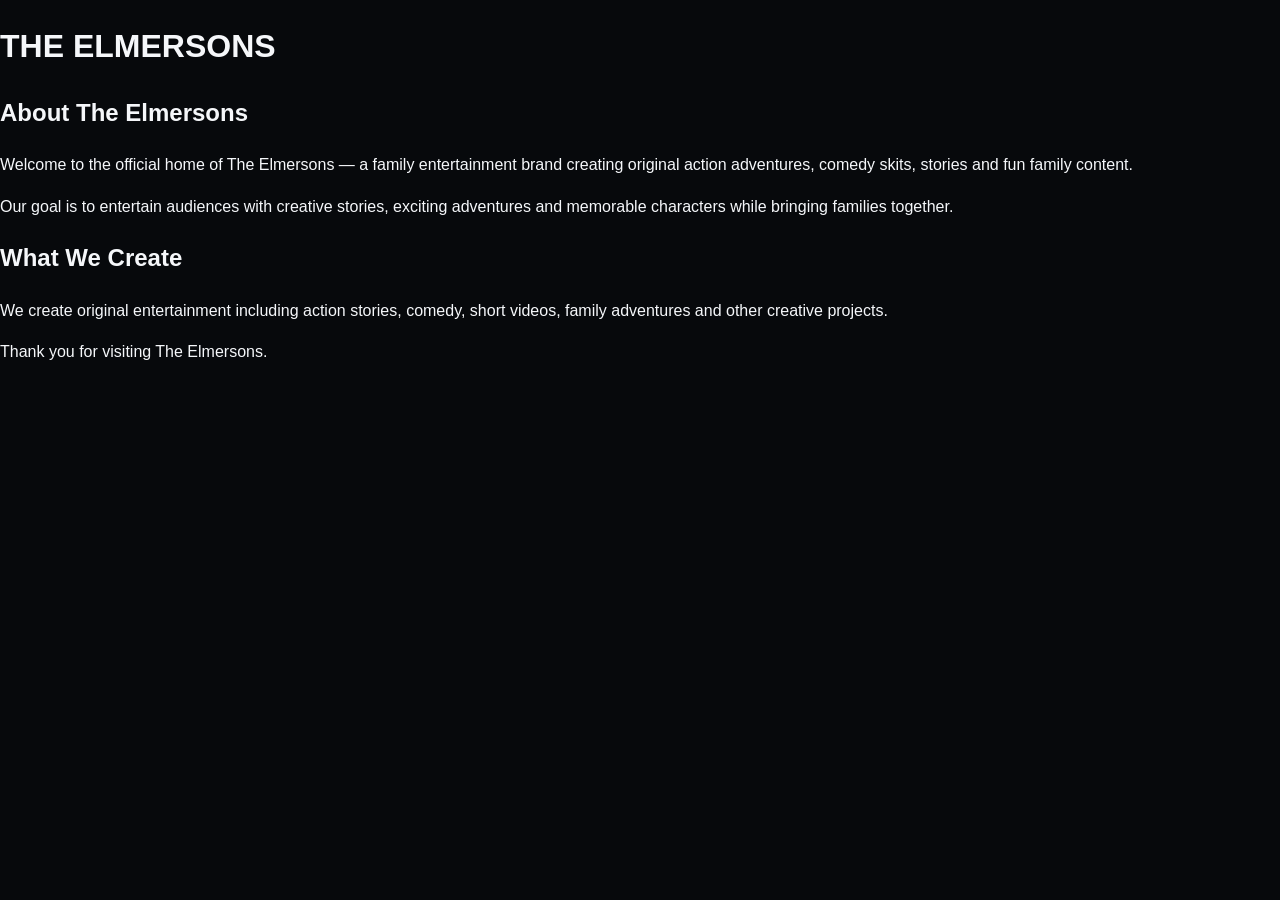
<file: about.html>
<!DOCTYPE html>
<html lang="en">
<head>
  <meta charset="UTF-8">
  <meta name="viewport" content="width=device-width, initial-scale=1.0">
  <title>About The Elmersons</title>
  <link rel="stylesheet" href="styles.css">
</head>
<body>

<header>
  <h1>THE ELMERSONS</h1>
</header>

<main>
  <h2>About The Elmersons</h2>

  <p>
    Welcome to the official home of The Elmersons — a family entertainment
    brand creating original action adventures, comedy skits, stories and
    fun family content.
  </p>

  <p>
    Our goal is to entertain audiences with creative stories, exciting
    adventures and memorable characters while bringing families together.
  </p>

  <h2>What We Create</h2>

  <p>
    We create original entertainment including action stories, comedy,
    short videos, family adventures and other creative projects.
  </p>

  <p>
    Thank you for visiting The Elmersons.
  </p>
</main>

</body>
</html>
</file>
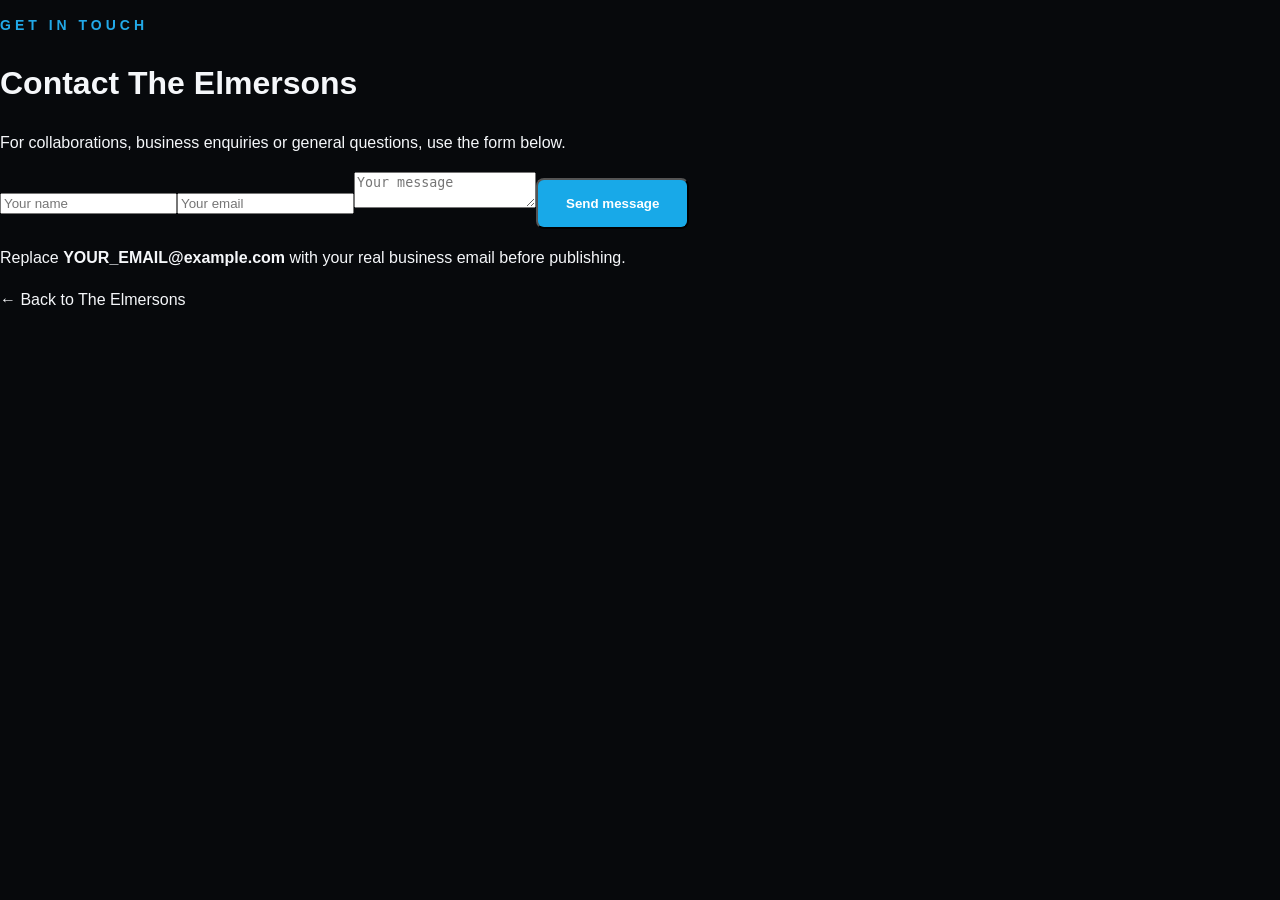
<file: contact.html>
<!doctype html><html><head><meta charset="utf-8"><meta name="viewport" content="width=device-width,initial-scale=1"><title>Contact | The Elmersons</title><link rel="stylesheet" href="styles.css"></head><body><main class="page"><p class="eyebrow">GET IN TOUCH</p><h1>Contact The Elmersons</h1><p>For collaborations, business enquiries or general questions, use the form below.</p><form class="form" action="mailto:YOUR_EMAIL@example.com" method="post" enctype="text/plain"><input name="name" placeholder="Your name" required><input name="email" type="email" placeholder="Your email" required><textarea name="message" placeholder="Your message" required></textarea><button class="btn primary">Send message</button></form><p>Replace <strong>YOUR_EMAIL@example.com</strong> with your real business email before publishing.</p><p><a href="index.html">← Back to The Elmersons</a></p></main></body></html>
</file>
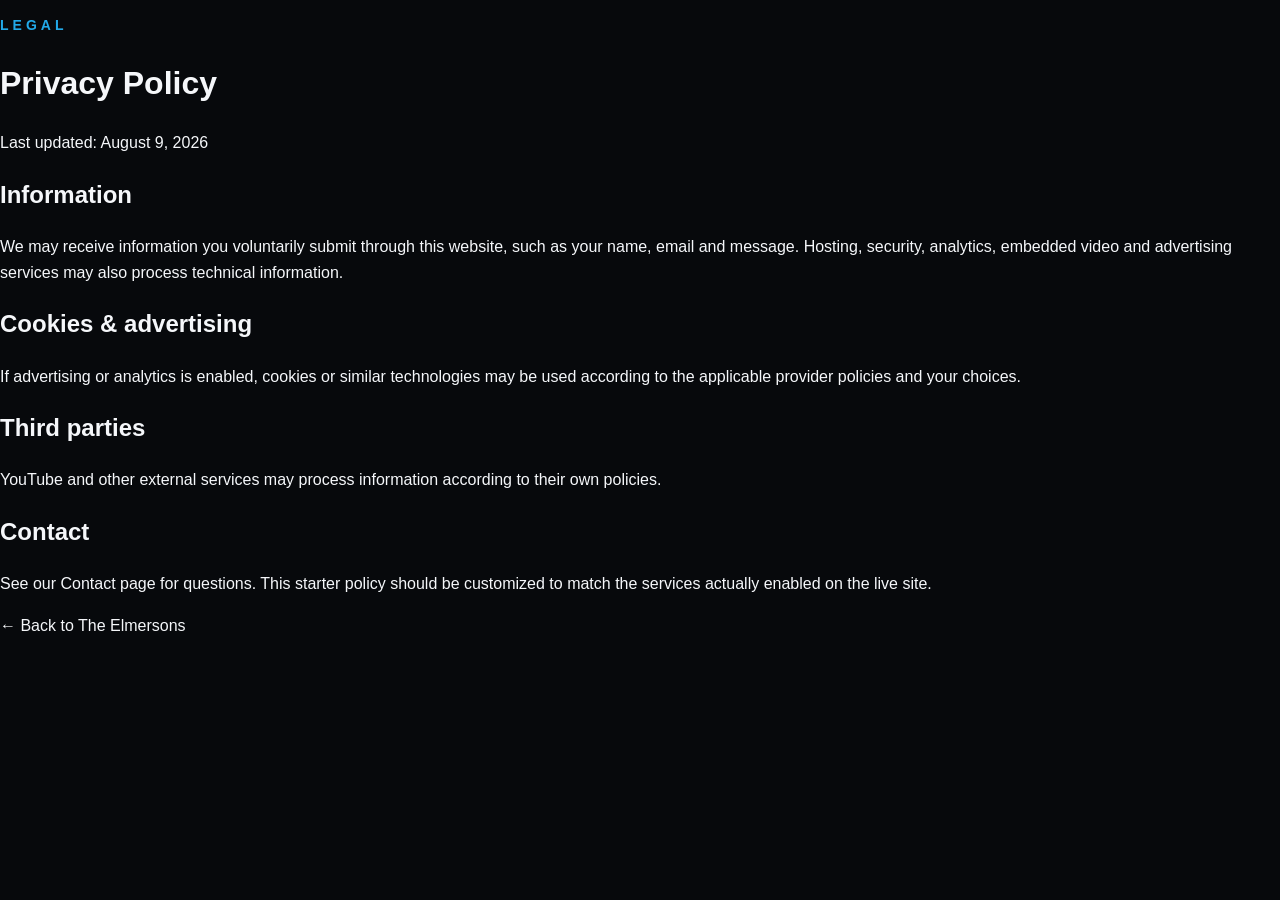
<file: privacy.html>
<!doctype html><html><head><meta charset="utf-8"><meta name="viewport" content="width=device-width,initial-scale=1"><title>Privacy | The Elmersons</title><link rel="stylesheet" href="styles.css"></head><body><main class="page"><p class="eyebrow">LEGAL</p><h1>Privacy Policy</h1><p>Last updated: August 9, 2026</p><h2>Information</h2><p>We may receive information you voluntarily submit through this website, such as your name, email and message. Hosting, security, analytics, embedded video and advertising services may also process technical information.</p><h2>Cookies & advertising</h2><p>If advertising or analytics is enabled, cookies or similar technologies may be used according to the applicable provider policies and your choices.</p><h2>Third parties</h2><p>YouTube and other external services may process information according to their own policies.</p><h2>Contact</h2><p>See our Contact page for questions. This starter policy should be customized to match the services actually enabled on the live site.</p><p><a href="index.html">← Back to The Elmersons</a></p></main></body></html>
</file>
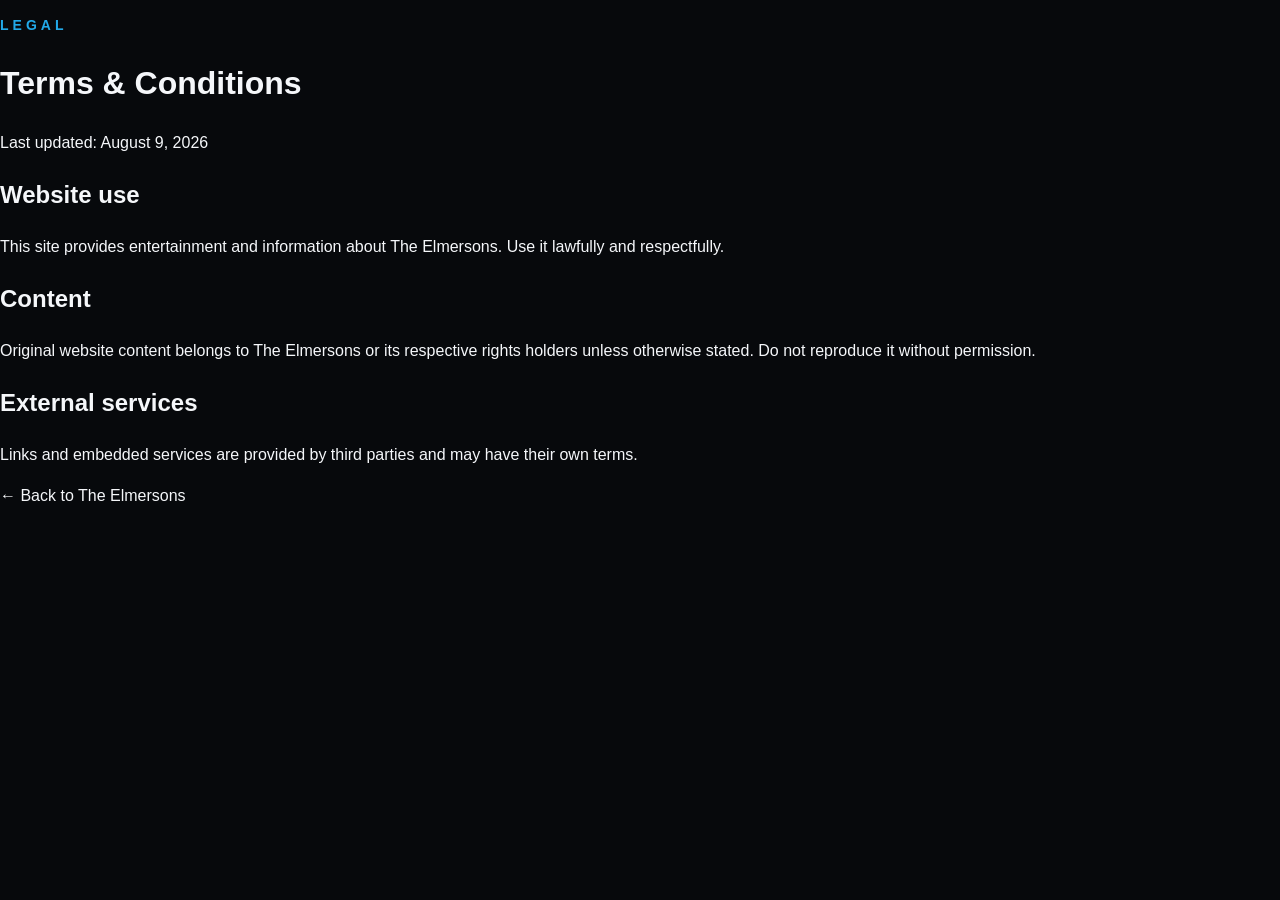
<file: terms.html>
<!doctype html><html><head><meta charset="utf-8"><meta name="viewport" content="width=device-width,initial-scale=1"><title>Terms | The Elmersons</title><link rel="stylesheet" href="styles.css"></head><body><main class="page"><p class="eyebrow">LEGAL</p><h1>Terms & Conditions</h1><p>Last updated: August 9, 2026</p><h2>Website use</h2><p>This site provides entertainment and information about The Elmersons. Use it lawfully and respectfully.</p><h2>Content</h2><p>Original website content belongs to The Elmersons or its respective rights holders unless otherwise stated. Do not reproduce it without permission.</p><h2>External services</h2><p>Links and embedded services are provided by third parties and may have their own terms.</p><p><a href="index.html">← Back to The Elmersons</a></p></main></body></html>
</file>
<file: styles.css>
* {
  box-sizing: border-box;
}

html {
  scroll-behavior: smooth;
}

body {
  margin: 0;
  background: #07090c;
  color: #f5f7fa;
  font-family: Arial, Helvetica, sans-serif;
  line-height: 1.6;
}

a {
  color: inherit;
  text-decoration: none;
}

.nav {
  position: relative;
  display: flex;
  align-items: center;
  justify-content: space-between;
  padding: 22px 7%;
  background: #05070a;
  border-bottom: 1px solid #1b2630;
}

.logo {
  font-size: 24px;
  font-weight: 800;
  letter-spacing: 1px;
}

.logo span {
  color: #22a9e8;
}

.nav nav {
  display: flex;
  gap: 28px;
  align-items: center;
}

.nav nav a {
  color: #ffffff;
  font-weight: 600;
}

.nav nav a:hover {
  color: #22a9e8;
}

.menu {
  display: none;
  background: transparent;
  border: 1px solid #ffffff;
  color: #ffffff;
  border-radius: 6px;
  font-size: 24px;
  padding: 5px 10px;
  cursor: pointer;
}

.hero {
  min-height: 700px;
  display: flex;
  align-items: center;
  padding: 80px 7%;
  background:
    radial-gradient(circle at 75% 35%, #07354d 0%, #07090c 48%),
    #07090c;
}

.hero-content {
  max-width: 850px;
}

.eyebrow {
  color: #22a9e8;
  font-weight: 800;
  letter-spacing: 4px;
  font-size: 14px;
}

.hero h1 {
  font-size: clamp(52px, 8vw, 90px);
  line-height: 0.95;
  margin: 25px 0;
}

.hero h1 span {
  color: #22a9e8;
}

.hero p {
  color: #c7d0d8;
  font-size: 22px;
  max-width: 850px;
}

.buttons {
  display: flex;
  gap: 18px;
  margin-top: 35px;
}

.btn {
  display: inline-block;
  padding: 16px 28px;
  border-radius: 8px;
  font-weight: 800;
}

.primary {
  background: #18a9e8;
  color: white;
}

.ghost {
  border: 1px solid #65727d;
  color: white;
}

.movie-feature,
#team,
#comedy,
#about {
  padding: 90px 7%;
}

.movie-feature {
  background: #0b1015;
}

.movie-text {
  max-width: 800px;
}

.movie-text h2,
#team h2 {
  font-size: 42px;
}

.movie-text h3 {
  font-size: 26px;
}

#team {
  background: #07090c;
}

@media (max-width: 768px) {
  .nav {
    padding: 18px 6%;
  }

  .menu {
    display: block;
  }

  .nav nav {
    display: none;
    flex-direction: column;
    position: absolute;
    top: 100%;
    left: 0;
    width: 100%;
    background: #070a0f;
    padding: 20px;
    z-index: 1000;
    border-top: 1px solid #1b2630;
  }

  .nav nav.open {
    display: flex;
  }

  .nav nav a {
    display: block;
    width: 100%;
    padding: 12px 10px;
  }

  .hero {
    min-height: 650px;
    padding: 70px 6%;
  }

  .hero h1 {
    font-size: 54px;
  }

  .hero p {
    font-size: 18px;
  }

  .buttons {
    flex-direction: column;
  }
@media (max-width: 768px) {
  nav {
    display: none;
    flex-direction: column;
    position: absolute;
    top: 70px;
    left: 0;
    width: 100%;
    background: #070a0f;
    padding: 20px;
    z-index: 1000;
  }

  nav.open {
    display: flex;
  }

  nav a {
    display: block;
    padding: 15px 10px;
  }

  .menu {
    display: block;
    cursor: pointer;
  }
}
  @media (max-width: 768px) {
  nav {
    display: none;
    flex-direction: column;
    position: absolute;
    top: 70px;
    left: 0;
    width: 100%;
    background: #070a0f;
    padding: 20px;
    z-index: 1000;
  }

  nav.open {
    display: flex;
  }

  nav a {
    display: block;
    padding: 15px 10px;
  }

  .menu {
    display: block;
    cursor: pointer;
  }

@media (max-width: 768px) {
  nav {
    display: none;
    flex-direction: column;
    position: absolute;
    top: 70px;
    left: 0;
    width: 100%;
    background: #070a0f;
    padding: 20px;
    z-index: 1000;
  }

  nav.open {
    display: flex;
  }

  nav a {
    display: block;
    padding: 15px 10px;
  }

  .menu {
    display: block;
    cursor: pointer;
  }
@media (max-width: 768px) {
  nav {
    display: none;
    flex-direction: column;
    position: absolute;
    top: 70px;
    left: 0;
    width: 100%;
    background: #070a0f;
    padding: 20px;
    z-index: 1000;
  }

  nav.open {
    display: flex;
  }

  nav a {
    display: block;
    padding: 15px 10px;
  }

  .menu {
    display: block;
    cursor: pointer;
  }
} @media (max-width: 768px) {
  nav a {
    padding: 6px 0 !important;
    margin: 0 !important;
  }

  nav {
    padding: 5px 20px !important;
  }
}
</file>
